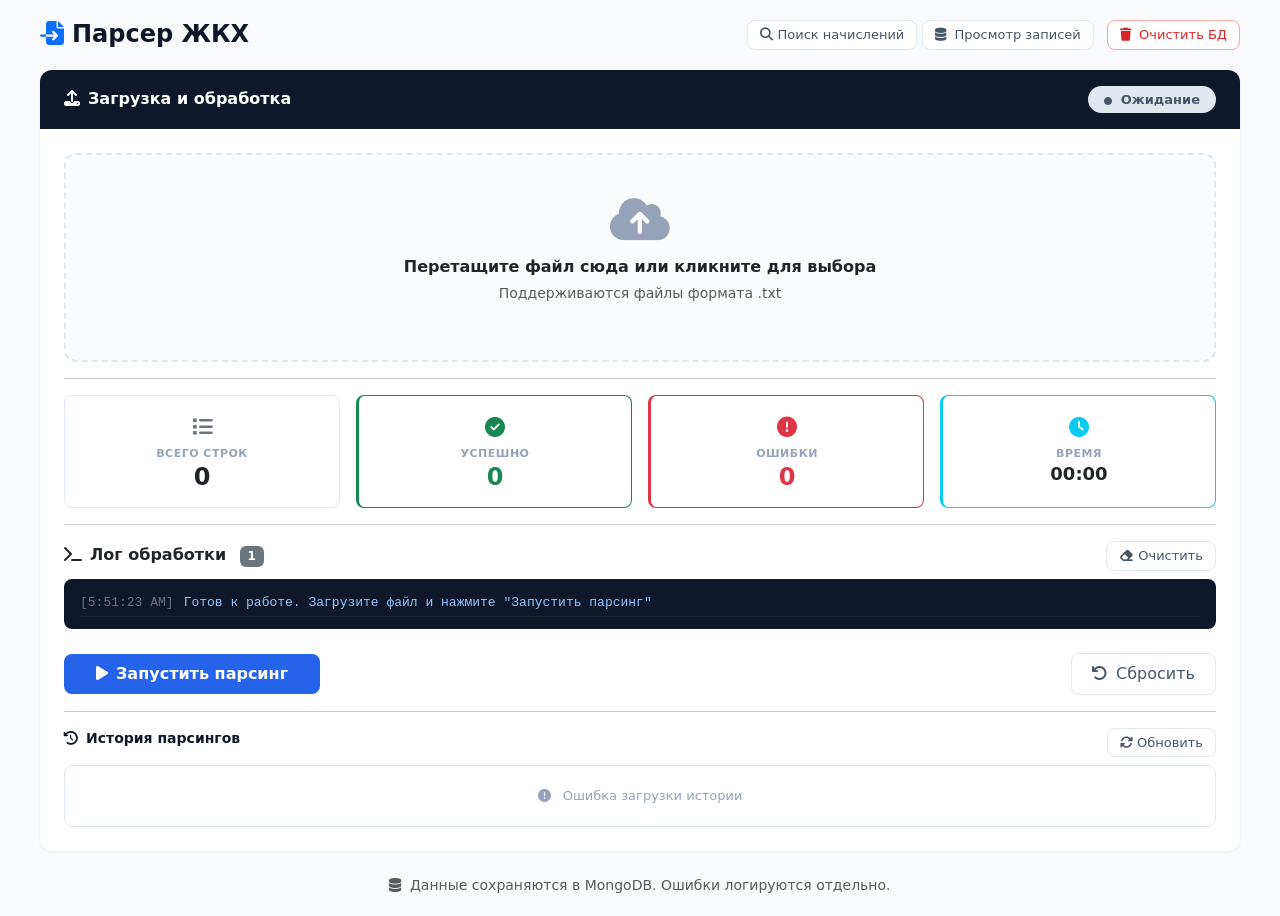
<file: php/src/index.html>
<!DOCTYPE html>
<html lang="ru">
<head>
    <meta charset="UTF-8">
    <meta name="viewport" content="width=device-width, initial-scale=1.0">
    <title>Парсер платежных документов ЖКХ</title>
    <!-- Bootstrap 5 -->
    <link href="https://cdn.jsdelivr.net/npm/bootstrap@5.3.0-alpha1/dist/css/bootstrap.min.css" rel="stylesheet">
    <!-- Font Awesome -->
    <link rel="stylesheet" href="https://cdnjs.cloudflare.com/ajax/libs/font-awesome/6.4.0/css/all.min.css">
    <style>
        body { background: #f8fafc; font-family: 'Segoe UI', system-ui, sans-serif; padding: 20px; }
        .container-wide { max-width: 1200px; margin: 0 auto; }
        .header-bar { display: flex; justify-content: space-between; align-items: center; flex-wrap: wrap; gap: 10px; margin-bottom: 20px; }
        .header-bar h1 { font-size: 24px; font-weight: 700; color: #0f172a; margin: 0; }
        .header-bar .badge-total { background: #e2e8f0; color: #475569; padding: 4px 12px; border-radius: 20px; font-size: 14px; }
        .main-card { background: white; border-radius: 12px; box-shadow: 0 1px 3px rgba(0,0,0,0.06); overflow: hidden; }
        .main-card .card-header { background: #0f172a; color: white; padding: 16px 24px; border-bottom: none; }
        .main-card .card-body { padding: 24px; }
        .drop-zone { border: 2px dashed #e2e8f0; border-radius: 12px; padding: 40px 20px; text-align: center; cursor: pointer; transition: all 0.2s; background: #fafbfc; }
        .drop-zone:hover { border-color: #2563eb; background: #f0f7ff; }
        .drop-zone.dragover { border-color: #2563eb; background: #e8f0fe; }
        .drop-zone i { font-size: 48px; color: #94a3b8; display: block; margin-bottom: 12px; }
        .drop-zone .file-name { font-weight: 600; color: #0f172a; background: #eef2ff; padding: 4px 16px; border-radius: 50px; display: inline-block; font-size: 14px; }
        .drop-zone.disabled { opacity: 0.6; cursor: not-allowed; pointer-events: none; }
        .file-info { background: #f1f5f9; border-radius: 8px; padding: 12px 16px; display: none; align-items: center; justify-content: space-between; flex-wrap: wrap; gap: 8px; }
        .file-info.active { display: flex; }
        .file-info .file-details { display: flex; align-items: center; gap: 10px; }
        .file-info .file-size { color: #64748b; font-size: 13px; }
        .stat-card { background: white; border-radius: 8px; padding: 16px; text-align: center; border: 1px solid #e2e8f0; height: 100%; transition: transform 0.15s; }
        .stat-card:hover { transform: translateY(-2px); }
        .stat-card .stat-icon { font-size: 20px; margin-bottom: 4px; }
        .stat-card .stat-label { font-size: 11px; text-transform: uppercase; letter-spacing: 0.5px; color: #94a3b8; font-weight: 600; }
        .stat-card .stat-value { font-size: 24px; font-weight: 700; line-height: 1.2; }
        .stat-card.border-success { border-left: 3px solid #22c55e; }
        .stat-card.border-danger { border-left: 3px solid #ef4444; }
        .stat-card.border-info { border-left: 3px solid #3b82f6; }
        .progress-custom { height: 20px; border-radius: 50px; background-color: #e9ecef; overflow: hidden; }
        .progress-custom .progress-bar { border-radius: 50px; font-weight: 600; font-size: 12px; display: flex; align-items: center; justify-content: center; transition: width 0.5s ease; }
        .log-container { max-height: 380px; overflow-y: auto; background: #0f172a; color: #e2e8f0; border-radius: 8px; padding: 12px 16px; font-family: 'Courier New', monospace; font-size: 13px; line-height: 1.6; }
        .log-container::-webkit-scrollbar { width: 6px; }
        .log-container::-webkit-scrollbar-track { background: #1e293b; border-radius: 4px; }
        .log-container::-webkit-scrollbar-thumb { background: #475569; border-radius: 4px; }
        .log-container::-webkit-scrollbar-thumb:hover { background: #64748b; }
        .log-line { padding: 2px 0; border-bottom: 1px solid rgba(51,65,85,0.3); white-space: pre-wrap; word-break: break-all; }
        .log-line .log-time { color: #64748b; margin-right: 10px; user-select: none; }
        .log-line.log-success { color: #34d399; }
        .log-line.log-error { color: #f87171; }
        .log-line.log-info { color: #93c5fd; }
        .log-empty { color: #64748b; text-align: center; padding: 20px 0; }
        .error-group-badge { background: #fef2f2; color: #991b1b; border-radius: 50px; padding: 4px 14px; font-size: 13px; font-weight: 600; display: inline-flex; align-items: center; gap: 6px; }
        .error-group-badge .badge-count { background: #dc2626; color: white; border-radius: 50px; min-width: 20px; height: 20px; padding: 0 6px; display: inline-flex; align-items: center; justify-content: center; font-size: 11px; font-weight: 700; line-height: 1; white-space: nowrap; }
        .status-badge { padding: 4px 16px; border-radius: 50px; font-weight: 600; font-size: 13px; }
        .status-badge.idle { background: #e2e8f0; color: #475569; }
        .status-badge.processing { background: #fef9c3; color: #854d0e; }
        .status-badge.completed { background: #dcfce7; color: #166534; }
        .status-badge.error { background: #fee2e2; color: #991b1b; }
        .btn-primary-gradient { background: #2563eb; border: none; padding: 8px 32px; font-weight: 600; color: #ffffff !important; border-radius: 8px; transition: background 0.2s; }
        .btn-primary-gradient:hover { background: #1d4ed8; color: #ffffff !important; }
        .btn-primary-gradient:disabled { opacity: 0.6; cursor: not-allowed; }
        .btn-done { background: #22c55e; border: none; padding: 8px 32px; font-weight: 600; color: #ffffff !important; border-radius: 8px; cursor: not-allowed; opacity: 0.7; }
        .btn-outline-secondary { border: 1px solid #e2e8f0; background: white; color: #475569 !important; padding: 8px 20px; border-radius: 8px; font-weight: 500; transition: all 0.2s; }
        .btn-outline-secondary:hover { background: #f1f5f9; color: #0f172a !important; border-color: #cbd5e1; }
        .btn-outline-danger { border: 1px solid #fca5a5; background: white; color: #dc2626 !important; padding: 6px 16px; border-radius: 8px; font-size: 13px; font-weight: 500; transition: all 0.2s; }
        .btn-outline-danger:hover { background: #fef2f2; color: #b91c1c !important; border-color: #f87171; }
        .btn-outline-danger:disabled { opacity: 0.5; cursor: not-allowed; }
        .btn-sm { padding: 4px 12px; font-size: 13px; }
        .history-section { margin-top: 16px; }
        .history-section .history-title { font-size: 14px; font-weight: 600; color: #0f172a; margin-bottom: 8px; }
        .history-table-wrap { max-height: 200px; overflow-y: auto; border: 1px solid #e2e8f0; border-radius: 8px; }
        .history-table-wrap table { width: 100%; border-collapse: collapse; font-size: 13px; }
        .history-table-wrap table th { background: #f8fafc; padding: 6px 12px; text-align: left; font-weight: 600; color: #475569; border-bottom: 1px solid #e2e8f0; position: sticky; top: 0; background: #f8fafc; z-index: 1; }
        .history-table-wrap table td { padding: 6px 12px; border-bottom: 1px solid #f1f5f9; }
        .history-table-wrap table tr:nth-child(even) { background: #fafbfc; }
        .history-table-wrap .empty-history { text-align: center; padding: 20px; color: #94a3b8; font-size: 13px; }
        .btn-container { display: flex; gap: 12px; flex-wrap: wrap; align-items: center; }
        .btn-container .btn-spacer { flex: 1; }
        @media (max-width: 768px) {
            body { padding: 12px; }
            .header-bar h1 { font-size: 20px; }
            .main-card .card-body { padding: 16px; }
            .stat-card .stat-value { font-size: 20px; }
            .drop-zone { padding: 24px 16px; }
            .drop-zone i { font-size: 32px; }
            .history-table-wrap { max-height: 150px; }
            .history-table-wrap table { font-size: 12px; }
        }
        @media (max-width: 576px) {
            .drop-zone .file-name { font-size: 12px; }
            .stat-card { padding: 12px; }
            .stat-card .stat-value { font-size: 18px; }
            .btn-container { flex-direction: column; align-items: stretch; }
            .btn-container .btn-spacer { display: none; }
        }
    </style>
</head>
<body>

<div class="container-wide">

    <div class="header-bar">
        <div>
            <h1><i class="fas fa-file-import text-primary me-2"></i>Парсер ЖКХ</h1>
        </div>
        <div>
            <a href="client_search.php" class="btn btn-outline-secondary btn-sm">
                <i class="fas fa-search"></i> Поиск начислений
            </a>
            <a href="list.php" class="btn btn-outline-secondary btn-sm">
                <i class="fas fa-database me-1"></i> Просмотр записей
            </a>
            <button onclick="clearDatabase()" class="btn btn-outline-danger btn-sm ms-2">
                <i class="fas fa-trash me-1"></i> Очистить БД
            </button>
        </div>
    </div>

    <div class="main-card">
        <div class="card-header">
            <div class="d-flex justify-content-between align-items-center flex-wrap gap-2">
                <span class="fw-semibold"><i class="fas fa-upload me-2"></i>Загрузка и обработка</span>
                <span id="statusBadge" class="status-badge idle">
                    <i class="fas fa-circle me-1" style="font-size: 8px;"></i> Ожидание
                </span>
            </div>
        </div>

        <div class="card-body">

            <div id="dropZone" class="drop-zone">
                <i class="fas fa-cloud-upload-alt"></i>
                <p class="mb-1 fw-semibold" id="dropText">Перетащите файл сюда или кликните для выбора</p>
                <p class="text-muted small">Поддерживаются файлы формата .txt</p>
                <input type="file" id="fileInput" accept=".txt" class="d-none">
                <span class="file-name" id="fileNameDisplay" style="display:none;"></span>
            </div>

            <div id="fileInfo" class="file-info mt-3">
                <div class="file-details">
                    <i class="fas fa-file-alt text-primary"></i>
                    <span id="fileInfoName" class="fw-semibold">file.txt</span>
                    <span class="file-size" id="fileInfoSize">0 KB</span>
                </div>
                <button class="btn btn-sm btn-outline-danger" id="removeFileBtn">
                    <i class="fas fa-times"></i> Удалить
                </button>
            </div>

            <div id="progressArea" class="mt-4" style="display:none;">
                <div class="d-flex justify-content-between small mb-1">
                    <span id="progressLabel">
                        <i class="fas fa-spinner fa-spin me-2" id="progressIcon"></i>
                        <span id="progressText">Обработка...</span>
                    </span>
                    <span id="progressPercent" class="fw-bold">0%</span>
                </div>
                <div class="progress-custom">
                    <div id="progressBar" class="progress-bar progress-bar-striped progress-bar-animated bg-primary" role="progressbar" style="width: 0%;">0%</div>
                </div>
            </div>

            <hr>

            <div class="row g-3 mb-3">
                <div class="col-6 col-md-3">
                    <div class="stat-card">
                        <div class="stat-icon text-secondary"><i class="fas fa-list"></i></div>
                        <div class="stat-label">Всего строк</div>
                        <div class="stat-value" id="totalLines">0</div>
                    </div>
                </div>
                <div class="col-6 col-md-3">
                    <div class="stat-card border-success">
                        <div class="stat-icon text-success"><i class="fas fa-check-circle"></i></div>
                        <div class="stat-label">Успешно</div>
                        <div class="stat-value text-success" id="successCount">0</div>
                    </div>
                </div>
                <div class="col-6 col-md-3">
                    <div class="stat-card border-danger">
                        <div class="stat-icon text-danger"><i class="fas fa-exclamation-circle"></i></div>
                        <div class="stat-label">Ошибки</div>
                        <div class="stat-value text-danger" id="errorCount">0</div>
                    </div>
                </div>
                <div class="col-6 col-md-3">
                    <div class="stat-card border-info">
                        <div class="stat-icon text-info"><i class="fas fa-clock"></i></div>
                        <div class="stat-label">Время</div>
                        <div class="stat-value" id="elapsedTime" style="font-size: 18px;">00:00</div>
                    </div>
                </div>
            </div>

            <div id="errorDetails" class="mt-3" style="display:none;">
                <div class="d-flex justify-content-between align-items-center mb-2">
                    <h6 class="fw-bold mb-0">
                        <i class="fas fa-bug text-danger me-2"></i>Детализация ошибок
                    </h6>
                    <span id="errorGroupsCount" class="badge bg-light text-dark">0 типов</span>
                </div>
                <div id="errorGroupsContainer" class="d-flex flex-wrap gap-2 mb-2"></div>
                <button class="btn btn-outline-danger btn-sm" id="downloadErrorsBtn" disabled>
                    <i class="fas fa-download me-2"></i>Скачать файл с ошибками
                </button>
            </div>

            <hr>

            <div>
                <div class="d-flex justify-content-between align-items-center mb-2">
                    <h6 class="fw-bold mb-0">
                        <i class="fas fa-terminal me-2"></i>Лог обработки
                        <span id="logCount" class="badge bg-secondary ms-2">0</span>
                    </h6>
                    <button class="btn btn-sm btn-outline-secondary" id="clearLogsBtn">
                        <i class="fas fa-eraser me-1"></i>Очистить
                    </button>
                </div>
                <div class="log-container" id="logContainer">
                    <div class="log-empty">
                        <i class="fas fa-circle-notch fa-spin me-2"></i> Ожидание действий...
                    </div>
                </div>
            </div>

            <!-- Кнопки управления -->
            <div class="mt-4 btn-container" id="buttonsContainer">
                <button class="btn btn-primary-gradient" id="startBtn">
                    <i class="fas fa-play me-2"></i>Запустить парсинг
                </button>
                <button class="btn-done" id="doneBtn" style="display:none;">
                    <i class="fas fa-check me-2"></i>Готово
                </button>
                <span class="btn-spacer"></span>
                <button class="btn btn-outline-secondary" id="resetBtn">
                    <i class="fas fa-undo me-2"></i>Сбросить
                </button>
            </div>

            <hr>

            <div class="history-section" id="historySection">
                <div class="d-flex justify-content-between align-items-center mb-2">
                    <div class="history-title">
                        <i class="fas fa-history me-2"></i>История парсингов
                    </div>
                    <button class="btn btn-sm btn-outline-secondary" id="refreshHistoryBtn">
                        <i class="fas fa-sync-alt me-1"></i>Обновить
                    </button>
                </div>
                <div class="history-table-wrap" id="historyTableWrap">
                    <div class="empty-history">
                        <i class="fas fa-spinner fa-spin me-2"></i> Загрузка истории...
                    </div>
                </div>
            </div>

        </div>
    </div>

    <div class="text-center text-muted small mt-4">
        <i class="fas fa-database me-1"></i> Данные сохраняются в MongoDB. Ошибки логируются отдельно.
    </div>

</div>

<script src="https://cdn.jsdelivr.net/npm/bootstrap@5.3.0-alpha1/dist/js/bootstrap.bundle.min.js"></script>

<script>
document.addEventListener('DOMContentLoaded', function() {

    // ============================================================
    // 1. СОСТОЯНИЕ (localStorage)
    // ============================================================
    const STATE_KEY = 'parser_state';

    function saveState(state) {
        try { localStorage.setItem(STATE_KEY, JSON.stringify(state)); } catch (e) {}
    }

    function loadState() {
        try {
            const raw = localStorage.getItem(STATE_KEY);
            if (raw) return JSON.parse(raw);
        } catch (e) {}
        return null;
    }

    function clearState() {
        try { localStorage.removeItem(STATE_KEY); } catch (e) {}
    }

    // ============================================================
    // 2. DOM ЭЛЕМЕНТЫ
    // ============================================================
    const dropZone = document.getElementById('dropZone');
    const fileInput = document.getElementById('fileInput');
    const fileNameDisplay = document.getElementById('fileNameDisplay');
    const dropText = document.getElementById('dropText');
    const fileInfo = document.getElementById('fileInfo');
    const fileInfoName = document.getElementById('fileInfoName');
    const fileInfoSize = document.getElementById('fileInfoSize');
    const removeFileBtn = document.getElementById('removeFileBtn');

    const startBtn = document.getElementById('startBtn');
    const doneBtn = document.getElementById('doneBtn');
    const resetBtn = document.getElementById('resetBtn');
    const clearLogsBtn = document.getElementById('clearLogsBtn');
    const refreshHistoryBtn = document.getElementById('refreshHistoryBtn');

    const progressArea = document.getElementById('progressArea');
    const progressBar = document.getElementById('progressBar');
    const progressPercent = document.getElementById('progressPercent');
    const progressIcon = document.getElementById('progressIcon');
    const progressText = document.getElementById('progressText');

    const totalLines = document.getElementById('totalLines');
    const successCount = document.getElementById('successCount');
    const errorCount = document.getElementById('errorCount');
    const elapsedTime = document.getElementById('elapsedTime');

    const logContainer = document.getElementById('logContainer');
    const logCount = document.getElementById('logCount');

    const statusBadge = document.getElementById('statusBadge');
    const errorDetails = document.getElementById('errorDetails');
    const errorGroupsContainer = document.getElementById('errorGroupsContainer');
    const errorGroupsCount = document.getElementById('errorGroupsCount');
    const downloadErrorsBtn = document.getElementById('downloadErrorsBtn');
    const historyTableWrap = document.getElementById('historyTableWrap');

    // ============================================================
    // 3. ПЕРЕМЕННЫЕ
    // ============================================================
    let selectedFile = null;
    let statusInterval = null;
    let timerInterval = null;
    let historyInterval = null;
    let startTime = null;
    let isProcessing = false;
    let isCompleted = false;
    let currentJobId = null;
    let logCursor = 0;
    let isLocked = false;

    // ============================================================
    // 4. УПРАВЛЕНИЕ КНОПКАМИ
    // ============================================================
    function setButtonIdle() {
        startBtn.style.display = 'inline-block';
        doneBtn.style.display = 'none';
        startBtn.innerHTML = '<i class="fas fa-play me-2"></i>Запустить парсинг';
        startBtn.className = 'btn btn-primary-gradient';
        startBtn.disabled = false;
    }

    function setButtonProcessing() {
        startBtn.style.display = 'none';
        doneBtn.style.display = 'none';
        dropZone.classList.add('disabled');
    }

    function setButtonDone() {
        startBtn.style.display = 'none';
        doneBtn.style.display = 'inline-block';
        dropZone.classList.remove('disabled');
    }

    // ============================================================
    // 5. ВСПОМОГАТЕЛЬНЫЕ ФУНКЦИИ
    // ============================================================
    function formatFileSize(bytes) {
        if (bytes < 1024) return bytes + ' B';
        if (bytes < 1048576) return (bytes / 1024).toFixed(1) + ' KB';
        return (bytes / 1048576).toFixed(1) + ' MB';
    }

    function formatTime(seconds) {
        const m = String(Math.floor(seconds / 60)).padStart(2, '0');
        const s = String(Math.floor(seconds % 60)).padStart(2, '0');
        return m + ':' + s;
    }

    function setStatus(type, text) {
        statusBadge.className = 'status-badge ' + type;
        statusBadge.innerHTML = '<i class="fas fa-circle me-1" style="font-size: 8px;"></i> ' + text;
    }

    function updateLogCount() {
        const items = logContainer.querySelectorAll('.log-line:not(.log-empty)');
        logCount.textContent = items.length;
    }

    function addLog(message, type) {
        type = type || 'info';
        const empty = logContainer.querySelector('.log-empty');
        if (empty) empty.remove();
        const div = document.createElement('div');
        div.className = 'log-line log-' + type;
        const time = new Date().toLocaleTimeString();
        div.innerHTML = '<span class="log-time">[' + time + ']</span>' + message;
        logContainer.prepend(div);
        while (logContainer.children.length > 200) {
            logContainer.removeChild(logContainer.lastChild);
        }
        updateLogCount();
    }

    function clearLogs() {
        logContainer.innerHTML = '<div class="log-empty"><i class="fas fa-circle-notch fa-spin me-2"></i> Ожидание действий...</div>';
        updateLogCount();
    }

    function showErrorGroups(groups) {
        if (groups && groups.length > 0) {
            errorDetails.style.display = 'block';
            errorGroupsContainer.innerHTML = '';
            groups.forEach(function(group) {
                const badge = document.createElement('span');
                badge.className = 'error-group-badge';
                badge.innerHTML = '<i class="fas fa-exclamation-circle me-1"></i>' +
                    group.field + ' <span class="badge-count">' + group.count + '</span>';
                errorGroupsContainer.appendChild(badge);
            });
            errorGroupsCount.textContent = groups.length + ' типов';
        } else {
            errorDetails.style.display = 'none';
        }
    }

    function enableDownloadButton() {
        downloadErrorsBtn.disabled = false;
        downloadErrorsBtn.innerHTML = '<i class="fas fa-download me-2"></i>Скачать файл с ошибками';
        downloadErrorsBtn.className = 'btn btn-outline-danger btn-sm';
    }

    function disableDownloadButton(message) {
        downloadErrorsBtn.disabled = true;
        downloadErrorsBtn.innerHTML = message || '<i class="fas fa-spinner fa-spin me-2"></i>Дождитесь завершения';
        downloadErrorsBtn.className = 'btn btn-outline-danger btn-sm';
    }

    // ============================================================
    // 6. ИСТОРИЯ
    // ============================================================
    function loadHistory() {
        fetch('api/history.php')
            .then(function(res) { return res.json(); })
            .then(function(data) {
                if (!data || data.length === 0) {
                    historyTableWrap.innerHTML = '<div class="empty-history"><i class="fas fa-inbox me-2"></i> История парсингов пуста</div>';
                    return;
                }
                var html = '<table><thead><tr><th>Дата</th><th>Файл</th><th>Всего</th><th>Успешно</th><th>Ошибки</th><th>Время</th></tr></thead><tbody>';
                data.forEach(function(r) {
                    var date = r.created_at ? new Date(r.created_at * 1000).toLocaleString() : '—';
                    var duration = r.duration_seconds ? formatTime(r.duration_seconds) : '—';
                    html += '<tr><td>' + date + '</td><td>' + (r.file_name || '—') + '</td><td>' + (r.total || 0) + '</td><td style="color:#22c55e;">' + (r.success || 0) + '</td><td style="color:#ef4444;">' + (r.errors || 0) + '</td><td>' + duration + '</td></tr>';
                });
                html += '</tbody></table>';
                historyTableWrap.innerHTML = html;
            })
            .catch(function() {
                historyTableWrap.innerHTML = '<div class="empty-history"><i class="fas fa-exclamation-circle me-2"></i> Ошибка загрузки истории</div>';
            });
    }

    // ============================================================
    // 7. ОБНОВЛЕНИЕ СТАТИСТИКИ
    // ============================================================
    function updateStats(data) {
        totalLines.textContent = data.total || 0;
        successCount.textContent = data.success || 0;
        errorCount.textContent = data.errors || 0;

        var progress = data.progress || 0;
        progressBar.style.width = progress + '%';
        progressBar.textContent = progress + '%';
        progressPercent.textContent = progress + '%';

        if (data.status === 'completed') {
            setStatus('completed', 'Завершено');
            progressBar.classList.remove('progress-bar-animated');
            progressBar.classList.add('bg-success');
            progressIcon.className = 'fas fa-check-circle me-2 text-success';
            progressText.textContent = 'Завершено';
            setButtonDone();
            isCompleted = true;
            isProcessing = false;
            
            if (data.errors > 0 && data.error_groups && data.error_groups.length > 0) {
                enableDownloadButton();
            } else {
                disableDownloadButton('Ошибок нет');
            }
            
            if (data.error_groups && data.error_groups.length > 0) {
                showErrorGroups(data.error_groups);
            }
            
            // ✅ Сохраняем ВСЁ состояние
            saveState({
                status: 'completed',
                jobId: currentJobId,
                progress: 100,
                stats: {
                    total: data.total || 0,
                    success: data.success || 0,
                    errors: data.errors || 0
                },
                error_groups: data.error_groups || [],
                has_errors: data.errors > 0 && data.error_groups && data.error_groups.length > 0,
                timestamp: Date.now()
            });
            
            loadHistory();

        } else if (data.status === 'error') {
            setStatus('error', 'Ошибка');
            progressBar.classList.remove('progress-bar-animated');
            progressBar.classList.add('bg-danger');
            progressIcon.className = 'fas fa-times-circle me-2 text-danger';
            progressText.textContent = 'Завершено с ошибками';
            setButtonDone();
            isCompleted = true;
            isProcessing = false;
            
            if (data.errors > 0 && data.error_groups && data.error_groups.length > 0) {
                enableDownloadButton();
            } else {
                disableDownloadButton('Ошибок нет');
            }
            
            if (data.error_groups && data.error_groups.length > 0) {
                showErrorGroups(data.error_groups);
            }
            
            // ✅ Сохраняем ВСЁ состояние
            saveState({
                status: 'error',
                jobId: currentJobId,
                progress: 100,
                stats: {
                    total: data.total || 0,
                    success: data.success || 0,
                    errors: data.errors || 0
                },
                error_groups: data.error_groups || [],
                has_errors: data.errors > 0 && data.error_groups && data.error_groups.length > 0,
                timestamp: Date.now()
            });
            
            loadHistory();

        } else if (data.status === 'processing') {
            setStatus('processing', 'Обработка...');
            progressBar.classList.remove('bg-success', 'bg-danger');
            progressBar.classList.add('bg-primary', 'progress-bar-animated');
            progressIcon.className = 'fas fa-spinner fa-spin me-2';
            progressText.textContent = 'Обработка...';
            isCompleted = false;
            isProcessing = true;
            setButtonProcessing();
            disableDownloadButton('Идет обработка...');
            
            // ✅ Сохраняем состояние обработки
            saveState({
                status: 'processing',
                jobId: currentJobId,
                logCursor: logCursor,
                startTime: startTime,
                progress: data.progress || 0,
                stats: {
                    total: data.total || 0,
                    success: data.success || 0,
                    errors: data.errors || 0
                },
                timestamp: Date.now()
            });
        }

        if (data.error_groups && data.error_groups.length > 0 && data.status !== 'completed' && data.status !== 'error') {
            showErrorGroups(data.error_groups);
        }

        if (data.logs && data.logs.length) {
            data.logs.forEach(function(log) {
                addLog(log.message, log.type || 'info');
            });
        }
        if (typeof data.logs_total === 'number') {
            logCursor = data.logs_total;
        }
    }

    // ============================================================
    // 8. ОБРАБОТКА ФАЙЛА
    // ============================================================
    function handleFile(file) {
        if (!file) return;
        if (isLocked) {
            addLog('Идёт обработка, загрузка нового файла невозможна', 'error');
            return;
        }
        selectedFile = file;
        fileNameDisplay.textContent = ' ' + file.name;
        fileNameDisplay.style.display = 'inline-block';
        dropText.textContent = 'Файл готов к загрузке';
        fileInfoName.textContent = file.name;
        fileInfoSize.textContent = formatFileSize(file.size);
        fileInfo.classList.add('active');
        addLog('Выбран файл: ' + file.name + ' (' + formatFileSize(file.size) + ')', 'success');
    }

    function removeFile() {
        if (isLocked) return;
        selectedFile = null;
        fileInput.value = '';
        fileNameDisplay.style.display = 'none';
        dropText.textContent = 'Перетащите файл сюда или кликните для выбора';
        fileInfo.classList.remove('active');
        addLog('Файл удалён', 'info');
    }

    // ============================================================
    // 9. DRAG & DROP
    // ============================================================
    dropZone.addEventListener('dragover', function(e) {
        e.preventDefault();
        this.classList.add('dragover');
    });
    dropZone.addEventListener('dragleave', function(e) {
        e.preventDefault();
        this.classList.remove('dragover');
    });
    dropZone.addEventListener('drop', function(e) {
        e.preventDefault();
        this.classList.remove('dragover');
        if (isLocked) {
            addLog('Идёт обработка, загрузка нового файла невозможна', 'error');
            return;
        }
        var files = e.dataTransfer.files;
        if (files.length > 0 && files[0].type === 'text/plain') {
            handleFile(files[0]);
        } else {
            addLog('Пожалуйста, загрузите файл формата .txt', 'error');
        }
    });
    dropZone.addEventListener('click', function() {
        if (isLocked) {
            addLog('Идёт обработка, загрузка нового файла невозможна', 'error');
            return;
        }
        fileInput.click();
    });
    fileInput.addEventListener('change', function() {
        if (this.files.length > 0) {
            handleFile(this.files[0]);
        }
    });
    removeFileBtn.addEventListener('click', removeFile);

    // ============================================================
    // 10. ЗАПУСК ПАРСИНГА
    // ============================================================
    startBtn.addEventListener('click', function() {
        if (!selectedFile) {
            addLog('Сначала выберите файл!', 'error');
            return;
        }
        if (isProcessing || isLocked) return;

        isLocked = true;
        dropZone.classList.add('disabled');
        disableDownloadButton('Загрузка...');

        startBtn.innerHTML = '<i class="fas fa-spinner fa-spin me-2"></i>Загрузка...';
        startBtn.disabled = true;

        var formData = new FormData();
        formData.append('file', selectedFile);

        addLog('Отправка файла на сервер...', 'info');
        logCursor = 0;

        var xhr = new XMLHttpRequest();
        var lastLoggedPercent = -1;
        var uploadProgressLogEl = null;

        function updateUploadProgressLog(message) {
            if (!uploadProgressLogEl) {
                uploadProgressLogEl = document.createElement('div');
                logContainer.appendChild(uploadProgressLogEl);
            }
            uploadProgressLogEl.textContent = message;
        }

        xhr.upload.addEventListener('progress', function(event) {
            if (event.lengthComputable) {
                var loadedMb = (event.loaded / 1024 / 1024).toFixed(1);
                var totalMb = (event.total / 1024 / 1024).toFixed(1);
                var percent = Math.round((event.loaded / event.total) * 100);
                if (percent !== lastLoggedPercent) {
                    updateUploadProgressLog('Отправка файла: ' + loadedMb + ' МБ из ' + totalMb + ' МБ (' + percent + '%)');
                    lastLoggedPercent = percent;
                }
            }
        });

        xhr.addEventListener('load', function() {
            var data;
            try {
                data = JSON.parse(xhr.responseText);
            } catch (e) {
                addLog('Сервер вернул некорректный ответ', 'error');
                startBtn.innerHTML = '<i class="fas fa-play me-2"></i>Запустить парсинг';
                startBtn.disabled = false;
                isLocked = false;
                dropZone.classList.remove('disabled');
                return;
            }
            if (data.success) {
                addLog('Файл загружен, ID: ' + data.file_id, 'success');
                startParsing(data.file_id);
            } else {
                addLog('Ошибка загрузки: ' + (data.message || 'неизвестная ошибка'), 'error');
                startBtn.innerHTML = '<i class="fas fa-play me-2"></i>Запустить парсинг';
                startBtn.disabled = false;
                isLocked = false;
                dropZone.classList.remove('disabled');
            }
        });

        xhr.addEventListener('error', function() {
            addLog('Ошибка соединения при загрузке файла', 'error');
            startBtn.innerHTML = '<i class="fas fa-play me-2"></i>Запустить парсинг';
            startBtn.disabled = false;
            isLocked = false;
            dropZone.classList.remove('disabled');
        });

        xhr.open('POST', 'api/upload.php');
        xhr.send(formData);
    });

    function startParsing(fileId) {
        isProcessing = true;
        isCompleted = false;
        progressArea.style.display = 'block';
        startTime = Date.now();
        setButtonProcessing();
        disableDownloadButton('Идет обработка...');

        progressIcon.className = 'fas fa-spinner fa-spin me-2';
        progressText.textContent = 'Обработка...';
        progressBar.classList.remove('bg-success', 'bg-danger');
        progressBar.classList.add('bg-primary', 'progress-bar-animated');
        progressBar.style.width = '0%';
        progressBar.textContent = '0%';
        progressPercent.textContent = '0%';

        if (timerInterval) clearInterval(timerInterval);
        timerInterval = setInterval(function() {
            var elapsed = Math.floor((Date.now() - startTime) / 1000);
            elapsedTime.textContent = formatTime(elapsed);
        }, 1000);

        fetch('api/parse.php', {
            method: 'POST',
            headers: { 'Content-Type': 'application/json' },
            body: JSON.stringify({ 
                file_id: fileId,
                file_name: selectedFile ? selectedFile.name : 'неизвестный файл'
            })
        })
        .then(function(res) { return res.json(); })
        .then(function(data) {
            if (data.success) {
                currentJobId = data.job_id;
                addLog('Парсинг запущен, Job ID: ' + data.job_id, 'success');
                if (statusInterval) clearInterval(statusInterval);
                statusInterval = setInterval(fetchStatus, 2000);
            } else {
                addLog('Ошибка запуска парсинга: ' + (data.message || 'неизвестная ошибка'), 'error');
                isProcessing = false;
                setButtonIdle();
                dropZone.classList.remove('disabled');
                if (timerInterval) clearInterval(timerInterval);
                setStatus('error', 'Ошибка');
                isLocked = false;
            }
        })
        .catch(function(err) {
            addLog('Ошибка соединения: ' + err.message, 'error');
            isProcessing = false;
            setButtonIdle();
            dropZone.classList.remove('disabled');
            if (timerInterval) clearInterval(timerInterval);
            isLocked = false;
        });
    }

    // ============================================================
    // 11. ПОЛУЧЕНИЕ СТАТУСА
    // ============================================================
    function fetchStatus() {
        if (!currentJobId) return;
        fetch('api/status.php?job_id=' + currentJobId + '&since=' + logCursor)
            .then(function(res) { return res.json(); })
            .then(function(data) {
                updateStats(data);
                if (data.status === 'completed' || data.status === 'error') {
                    clearInterval(statusInterval);
                    if (timerInterval) clearInterval(timerInterval);
                    isProcessing = false;
                    isLocked = false;
                    dropZone.classList.remove('disabled');
                    
                    if (data.errors > 0 && data.error_groups && data.error_groups.length > 0) {
                        enableDownloadButton();
                    } else {
                        disableDownloadButton('Ошибок нет');
                    }
                    
                    var elapsed = Math.floor((Date.now() - startTime) / 1000);
                    elapsedTime.textContent = formatTime(elapsed);
                    if (data.status === 'completed') {
                        addLog('Обработка завершена успешно!', 'success');
                    } else {
                        addLog('Обработка завершена с ошибками', 'error');
                    }
                    loadHistory();
                }
            })
            .catch(function(err) {});
    }

    // ============================================================
    // 12. СБРОС
    // ============================================================
    function resetAll() {
        if (statusInterval) clearInterval(statusInterval);
        if (timerInterval) clearInterval(timerInterval);
        if (historyInterval) clearInterval(historyInterval);
        statusInterval = null;
        timerInterval = null;
        historyInterval = null;

        isProcessing = false;
        isCompleted = false;
        isLocked = false;
        logCursor = 0;
        currentJobId = null;

        totalLines.textContent = '0';
        successCount.textContent = '0';
        errorCount.textContent = '0';
        elapsedTime.textContent = '00:00';
        progressBar.style.width = '0%';
        progressBar.textContent = '0%';
        progressPercent.textContent = '0%';
        progressArea.style.display = 'none';
        errorDetails.style.display = 'none';
        setStatus('idle', 'Ожидание');
        dropZone.classList.remove('disabled');
        disableDownloadButton('Ожидание завершения обработки');
        setButtonIdle();
        clearState();
        removeFile();
        clearLogs();
        addLog('Сброс выполнен. Все данные очищены.', 'info');
    }

    resetBtn.addEventListener('click', function() {
        if (isProcessing) {
            if (!confirm('Обработка ещё идёт. Вы уверены, что хотите сбросить?')) return;
        }
        resetAll();
    });

    // ============================================================
    // 13. ОЧИСТКА ЛОГОВ
    // ============================================================
    clearLogsBtn.addEventListener('click', function() {
        clearLogs();
        addLog('Лог очищен', 'info');
    });

    // ============================================================
    // 14. ОБНОВЛЕНИЕ ИСТОРИИ
    // ============================================================
    refreshHistoryBtn.addEventListener('click', function() {
        this.innerHTML = '<i class="fas fa-spinner fa-spin me-1"></i>Загрузка...';
        this.disabled = true;
        loadHistory();
        setTimeout(function() {
            refreshHistoryBtn.innerHTML = '<i class="fas fa-sync-alt me-1"></i>Обновить';
            refreshHistoryBtn.disabled = false;
        }, 1000);
    });

    // ============================================================
    // 15. СКАЧИВАНИЕ ОШИБОК (с проверкой существования файла)
    // ============================================================
    downloadErrorsBtn.addEventListener('click', function(e) {
        e.preventDefault();
        
        if (this.disabled) {
            return;
        }
        
        if (!currentJobId) {
            addLog('Нет активной задачи для скачивания ошибок', 'error');
            return;
        }
        
        // Отключаем кнопку на время проверки
        this.disabled = true;
        this.innerHTML = '<i class="fas fa-spinner fa-spin me-2"></i>Проверка...';
        
        // Проверяем существование файла
        var checkUrl = 'api/download-errors.php?job_id=' + currentJobId + '&check=1';
        fetch(checkUrl)
            .then(function(response) {
                if (response.status === 404) {
                    addLog('Файл с ошибками не найден на сервере', 'error');
                    disableDownloadButton('Файл не найден');
                    return;
                }
                if (!response.ok) {
                    addLog('Ошибка при проверке файла: ' + response.status, 'error');
                    enableDownloadButton();
                    return;
                }
                // Файл существует - скачиваем
                addLog('Файл найден, скачивание...', 'success');
                var downloadUrl = 'api/download-errors.php?job_id=' + currentJobId;
                window.open(downloadUrl, '_blank');
                addLog('Файл с ошибками отправлен на скачивание', 'success');
                enableDownloadButton();
            })
            .catch(function(err) {
                addLog('Ошибка при проверке файла: ' + err.message, 'error');
                enableDownloadButton();
            });
    });

    // ============================================================
    // 16. ОЧИСТКА БАЗЫ
    // ============================================================
    window.clearDatabase = function() {
        if (!confirm('Точно удалить ВСЕ записи из базы?')) return;
        fetch('api/clear.php', { method: 'POST' })
            .then(function(res) { return res.json(); })
            .then(function(data) {
                if (data.success) {
                    alert('Удалено записей: ' + data.deleted_count);
                    location.reload();
                } else {
                    alert('Ошибка: ' + data.message);
                }
            })
            .catch(function(err) {
                alert('Ошибка соединения: ' + err.message);
            });
    };

    // ============================================================
    // 17. ВОССТАНОВЛЕНИЕ СОСТОЯНИЯ ПРИ ЗАГРУЗКЕ
    // ============================================================
    function restoreState() {
        var savedState = loadState();
        if (!savedState) {
            setButtonIdle();
            return;
        }

        // ✅ Восстанавливаем завершенную задачу (completed или error)
        if ((savedState.status === 'completed' || savedState.status === 'error') && savedState.jobId) {
            currentJobId = savedState.jobId;
            
            // Восстанавливаем статистику
            if (savedState.stats) {
                totalLines.textContent = savedState.stats.total || 0;
                successCount.textContent = savedState.stats.success || 0;
                errorCount.textContent = savedState.stats.errors || 0;
            }
            
            // Восстанавливаем прогресс (100%)
            progressArea.style.display = 'block';
            progressBar.style.width = '100%';
            progressBar.textContent = '100%';
            progressPercent.textContent = '100%';
            
            // Восстанавливаем ошибки
            if (savedState.has_errors && savedState.error_groups && savedState.error_groups.length > 0) {
                showErrorGroups(savedState.error_groups);
                enableDownloadButton();
            } else {
                disableDownloadButton('Ошибок нет');
            }
            
            // Восстанавливаем статус
            if (savedState.status === 'completed') {
                setStatus('completed', 'Завершено');
                progressBar.classList.remove('progress-bar-animated');
                progressBar.classList.add('bg-success');
                progressIcon.className = 'fas fa-check-circle me-2 text-success';
                progressText.textContent = 'Завершено';
            } else {
                setStatus('error', 'Ошибка');
                progressBar.classList.remove('progress-bar-animated');
                progressBar.classList.add('bg-danger');
                progressIcon.className = 'fas fa-times-circle me-2 text-danger';
                progressText.textContent = 'Завершено с ошибками';
            }
            
            setButtonDone();
            addLog('Восстановлена завершенная задача. Job ID: ' + currentJobId, 'info');
            return;
        }

        // ✅ Восстанавливаем активный парсинг
        if (savedState.status === 'processing' && savedState.jobId) {
            currentJobId = savedState.jobId;
            logCursor = savedState.logCursor || 0;
            startTime = savedState.startTime || Date.now();
            isProcessing = true;

            // Восстанавливаем прогресс
            if (savedState.progress !== undefined && savedState.progress > 0) {
                progressArea.style.display = 'block';
                progressBar.style.width = savedState.progress + '%';
                progressBar.textContent = savedState.progress + '%';
                progressPercent.textContent = savedState.progress + '%';
            }

            // Восстанавливаем статистику
            if (savedState.stats) {
                totalLines.textContent = savedState.stats.total || 0;
                successCount.textContent = savedState.stats.success || 0;
                errorCount.textContent = savedState.stats.errors || 0;
            }

            setStatus('processing', 'Обработка...');
            setButtonProcessing();
            disableDownloadButton('Идет обработка...');

            // Запускаем интервалы
            if (!statusInterval) {
                statusInterval = setInterval(fetchStatus, 2000);
            }
            if (!timerInterval) {
                timerInterval = setInterval(function() {
                    var elapsed = Math.floor((Date.now() - startTime) / 1000);
                    elapsedTime.textContent = formatTime(elapsed);
                }, 1000);
            }

            addLog('Восстановлена обработка задачи: ' + currentJobId, 'info');
        } else {
            // Если состояние устарело или нет активной задачи - очищаем
            clearState();
            setButtonIdle();
        }
    }

    // ============================================================
    // 18. ИНИЦИАЛИЗАЦИЯ
    // ============================================================
    clearLogs();
    setStatus('idle', 'Ожидание');
    disableDownloadButton('Ожидание завершения обработки');
    setButtonIdle();
    addLog('Готов к работе. Загрузите файл и нажмите "Запустить парсинг"', 'info');
    
    loadHistory();
    restoreState();

    historyInterval = setInterval(loadHistory, 30000);

});
</script>

</body>
</html>
</file>
